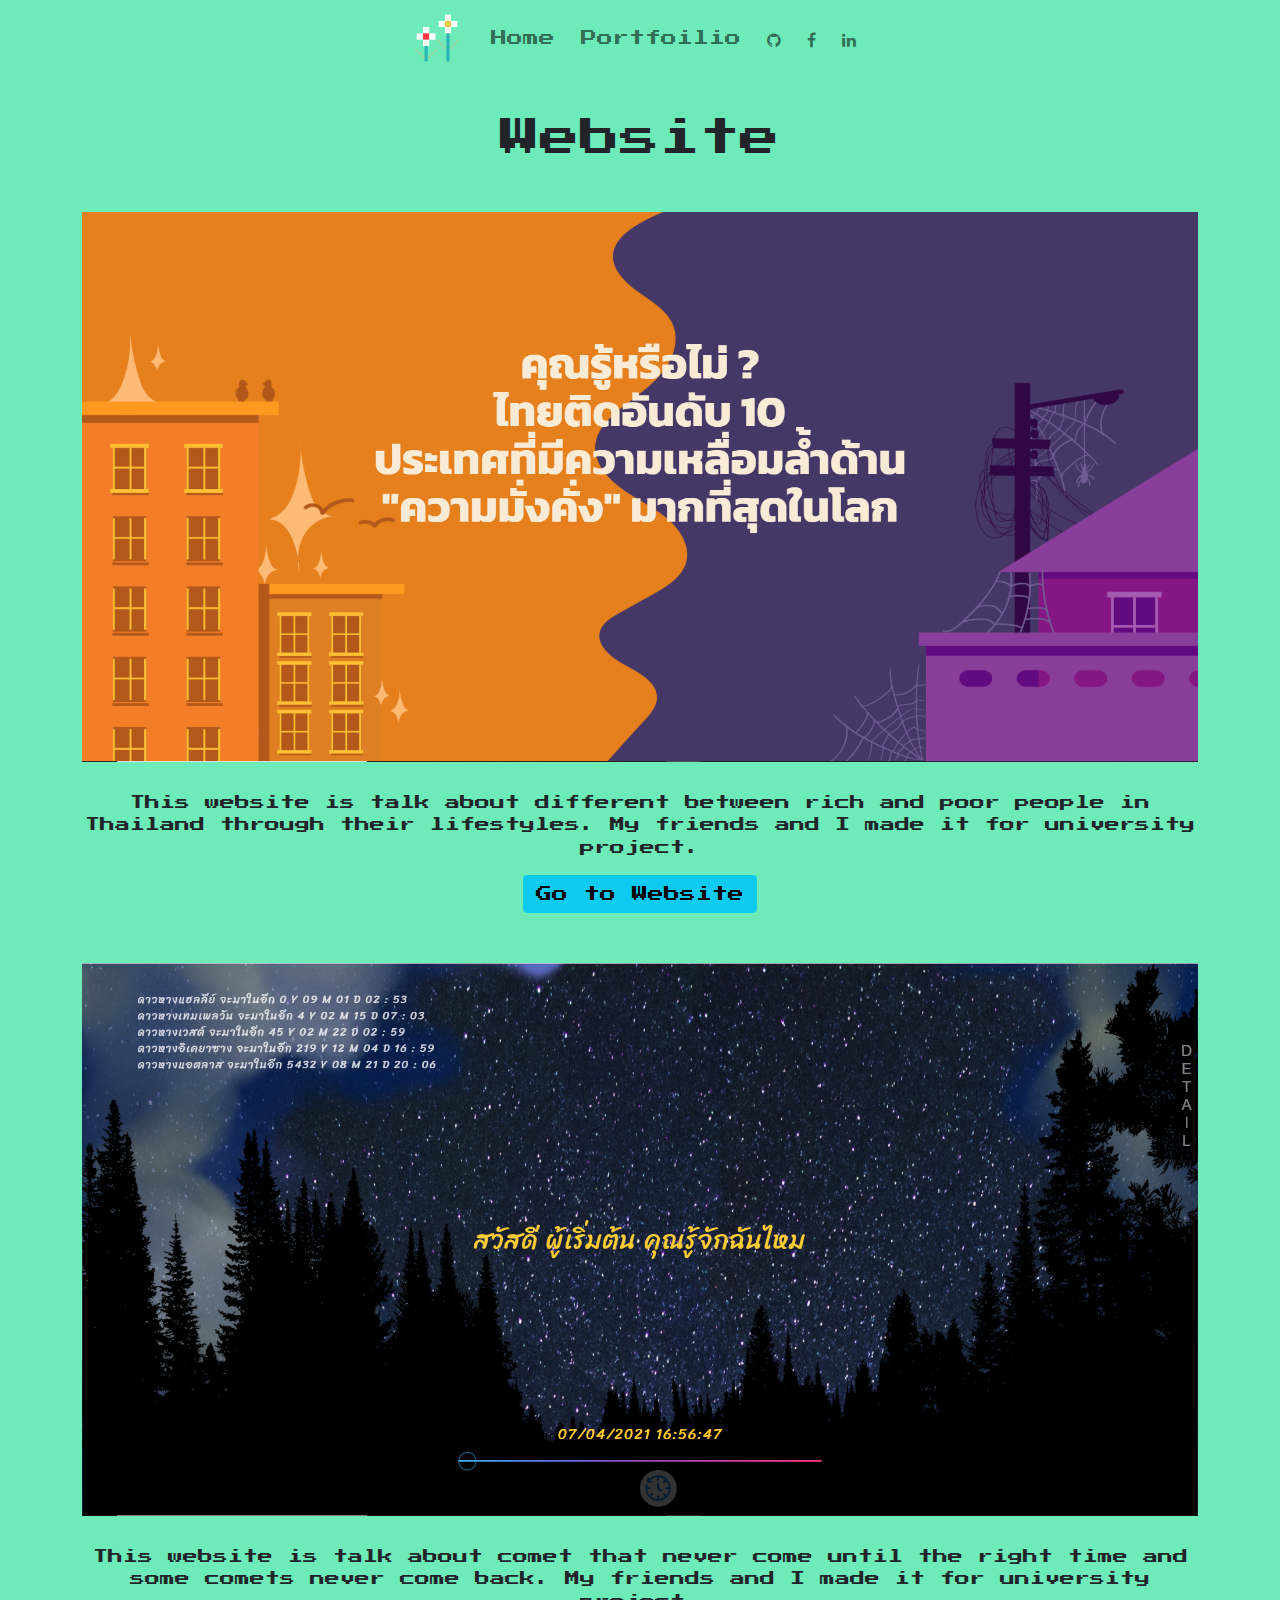
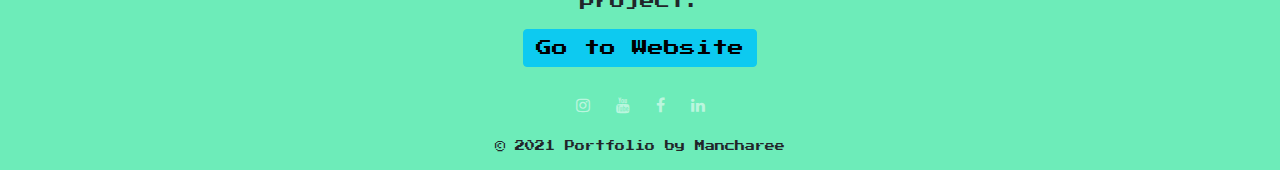
<file: port1.html>
<!DOCTYPE html>
<html lang="en">

<head>
  <meta charset="UTF-8">
  <meta name="viewport" content="width=device-width, initial-scale=1.0">
  <link rel="stylesheet" href="https://maxcdn.bootstrapcdn.com/font-awesome/4.3.0/css/font-awesome.min.css">
  <link rel="stylesheet" href="bootstrap/css/bootstrap.min.css">
  <link rel="stylesheet" href="style.css">
  <link rel="preconnect" href="https://fonts.gstatic.com">
<link href="https://fonts.googleapis.com/css2?family=Source+Code+Pro&display=swap" rel="stylesheet">
<link href="https://fonts.googleapis.com/css2?family=Libre+Barcode+39+Text&display=swap" rel="stylesheet">
<link href="https://fonts.googleapis.com/css2?family=Press+Start+2P&family=Source+Code+Pro&display=swap" rel="stylesheet">
<link href="https://fonts.googleapis.com/css2?family=Libre+Barcode+39&display=swap" rel="stylesheet">
<link rel="icon" href="lol.png">
  <title>Portfolio</title>
</head>

<body>
  <nav class="navbar navbar-expand-sm navbar-light" data-toggle="affix">
    <div class="mx-auto d-sm-flex d-block flex-sm-nowrap">
        <a class="navbar-brand" href="index.html"><img src="logo.png" width="50" height="50" alt=""></a>
        <button class="navbar-toggler" data-bs-target="#menu" data-bs-toggle="collapse">
          <span class="navbar-toggler-icon"></span>
        </button>
        <div class="navbar-collapse collapse text-center " id="menu">
            <ul class="navbar-nav">
                <li class="nav-item active">
                    <a class="nav-link" href="index.html">Home</a>
                </li>
                <li class="nav-item">
                    <a class="nav-link" href="port1.html">Portfoilio</a>
                </li>
                <li class="nav-item">
                    <a href="https://github.com/mcrrlee" class="nav-item nav-link"target="_blank"><i class="fa fa-github"></i></a>
                  </li>
                  <li class="nav-item">
                    <a href="https://www.facebook.com/mcrrlee/" class="nav-item nav-link"target="_blank"><i class="fa fa-facebook"></i></a>
                  </li>
                  <li class="nav-item">
                    <a href="https://www.linkedin.com/in/m-says-018893210/" class="nav-item nav-link"target="_blank"><i class="fa fa-linkedin"></i></a>
                  </li>
            </ul>
        </div>
    </div>
</nav>
  <div id="hi" class="container">
    <h1 >Website</h1>
    
    <img id="pic"class="img-fluid mx-auto d-block" src="Screenshot (666).png" alt="w1">
  <p id="web">This website is talk about different between rich and poor people in Thailand through their lifestyles. My friends and I made it for university project.</p>
  <a href="https://equalnotequal.netlify.app/" class="btn btn-info" target="_blank" role="button">Go to Website</a>
  <img id="pic"class="img-fluid mx-auto d-block" src="Screenshot (667).png" alt="w2">
  <p id="web">This website is talk about comet that never come until the right time and some comets never come back. My friends and I made it for university project.</p>
  <a href="https://cometget-a.netlify.app/" class="btn btn-info" target="_blank" role="button">Go to Website</a>


</div>




<div class="footer navbar-fixed-bottom text-center ">
  <nav class="navbar navbar-expand-sm navbar-dark" data-toggle="affix">
    <div class="mx-auto d-sm-flex d-block flex-sm-nowrap">
        
        <div class="navbar text-center " id="menu">
            <ul class="navbar-nav">
                <li class="nav-item">
                    <a href="https://www.instagram.com/mcrrlee/" class="nav-item nav-link"target="_blank"><i class="fa fa-instagram"></i></a>
                  </li>
                  <li class="nav-item">
                    <a href="https://www.youtube.com/channel/UCWBS9XdJWvipUEMJ1_AL4EQ" class="nav-item nav-link"target="_blank"><i class="fa fa-youtube"></i></a>
                  </li>
                  <li class="nav-item">
                    <a href="https://www.facebook.com/mcrrlee/" class="nav-item nav-link"target="_blank"><i class="fa fa-facebook"></i></a>
                  </li>
                  <li class="nav-item">
                    <a href="https://www.linkedin.com/in/m-says-018893210/" class="nav-item nav-link"target="_blank"><i class="fa fa-linkedin"></i></a>
                  </li>
            </ul>
        </div>
    </div>
</nav>
    <p style="font-size: 10px;">© 2021 Portfolio by Mancharee</p>
</div>
</body>
<script src="bootstrap/js/bootstrap.min.js"></script>

</html>
</file>
<file: style.css>
p{
    font-size: 25px;
}
.parallax {
    
    background-image: url("img_parallax.jpg");
  
    
    min-height: 200px; 
  
    
    background-attachment: fixed;
    background-position: center;
    background-repeat: no-repeat;
    background-size: cover;
  }
  body{
      background-color: #6decb9;
  }
#hi{
    text-align: center;
    margin-top: 3%;
    
}
#ab{
    
    margin-top: 50px;
}
*{
    /*font-family: 'Source Code Pro', monospace;*/
    font-family: 'Press Start 2P', cursive;
}
#mot{
    font-family: 'Libre Barcode 39', cursive;
    margin-top: 50px;
}
#pic{
    margin-top: 50px;
}
	

.nav-link {
	margin: 0 5px;
}
.nav-link img {
	border-radius: 50%;
	width: 36px;
	height: 36px;
	margin: -8px 0;
	float: left;
	margin-right: 10px;
}
#web{
    font-size: 15px;
    margin-top: 30px;
}
#ani{
   
    animation: mymove 5s infinite;
  }
#anii{
    
    animation: mymove2 5s infinite;
}
  @keyframes mymove {
    0%   {color:#ffc649;}
    25%  {color:#ed0043;}
    50%  {color:#4e54c9;}
    75%  {color:#7ea1a9;}
    100% {color:#2c7873;}
  }@keyframes mymove2 {
    0%   {color:#ffc649;font-size: larger;}
    25%  {color:#eb8242;font-size: smaller;}
    50%  {color:#4e54c9;font-size: larger;}
    75%  {color:#7ea1a9;font-size: smaller;}
    100% {color:#2c7873;font-size: larger; }
  }
</file>
